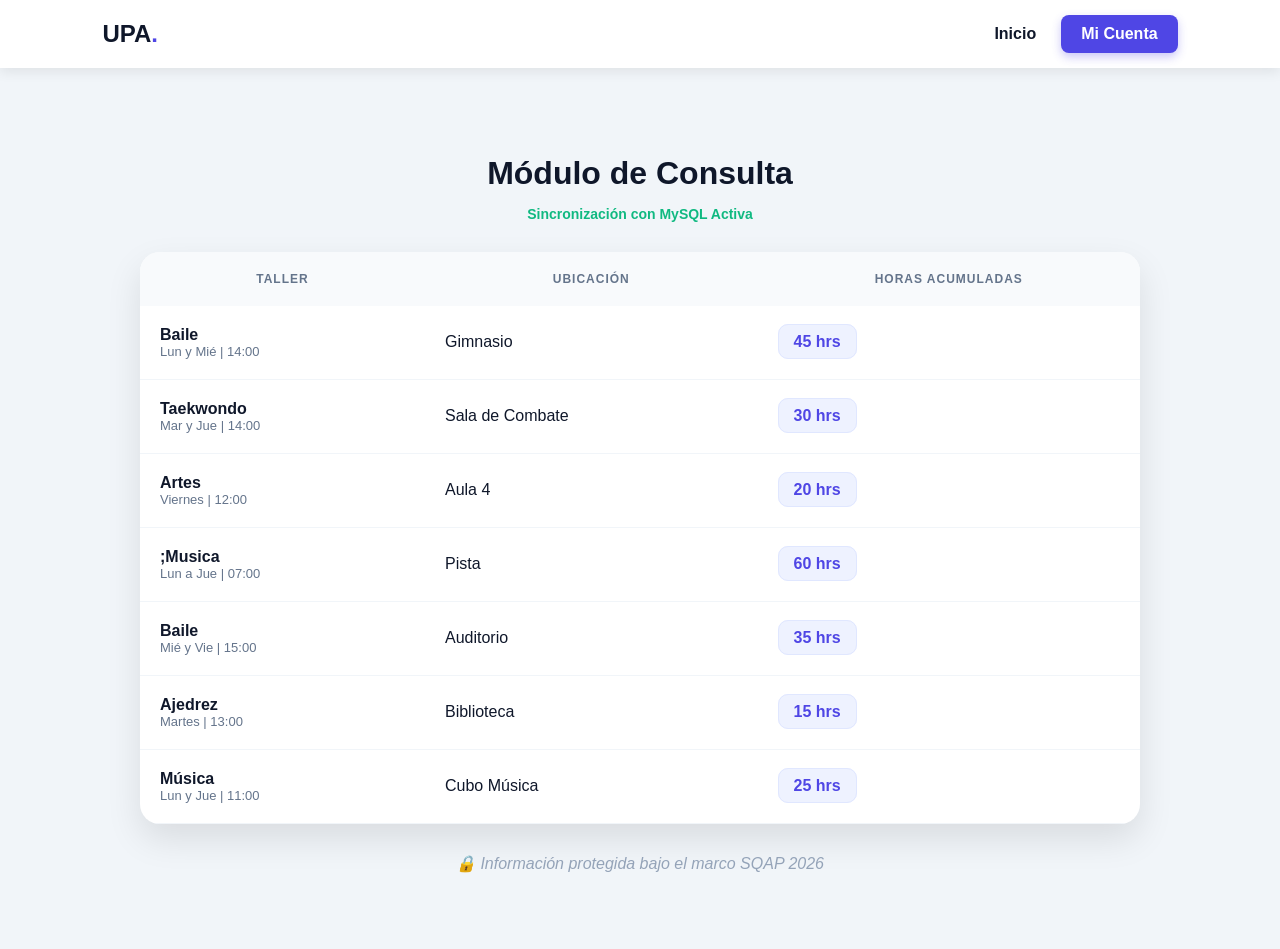
<file: horarios.html>
<!DOCTYPE html>
<html lang="es">
<head>
    <meta charset="UTF-8">
    <meta name="viewport" content="width=device-width, initial-scale=1.0">
    <title>UPA | Consulta de Horas</title>
    <style>
        :root {
            --primary: #4f46e5;
            --secondary: #0f172a;
            --bg: #f1f5f9;
            --white: #ffffff;
        }

        /* Animación de entrada */
        @keyframes slideDown {
            from { transform: translateY(-20px); opacity: 0; }
            to { transform: translateY(0); opacity: 1; }
        }

        @keyframes fadeIn {
            from { opacity: 0; transform: translateY(10px); }
            to { opacity: 1; transform: translateY(0); }
        }

        body { 
            margin: 0; 
            font-family: 'Segoe UI', Tahoma, Geneva, Verdana, sans-serif; 
            background-color: var(--bg); 
            color: var(--secondary);
        }

        /* Navegación Mejorada */
        nav {
            padding: 15px 8%;
            background: var(--white);
            display: flex;
            justify-content: space-between;
            align-items: center;
            box-shadow: 0 4px 12px rgba(0,0,0,0.08);
            animation: slideDown 0.5s ease-out;
        }

        .logo { font-size: 24px; font-weight: 800; text-decoration: none; color: var(--secondary); }
        .logo span { color: var(--primary); }

        .nav-links { display: flex; align-items: center; gap: 25px; }
        
        .nav-link { 
            text-decoration: none; 
            color: var(--secondary); 
            font-weight: 600; 
            transition: 0.3s;
        }
        .nav-link:hover { color: var(--primary); }

        .btn-cuenta {
            background: var(--primary);
            color: white;
            padding: 10px 20px;
            border-radius: 8px;
            text-decoration: none;
            font-weight: 700;
            transition: 0.3s;
            box-shadow: 0 4px 10px rgba(79, 70, 229, 0.3);
        }
        .btn-cuenta:hover { transform: scale(1.05); background: #4338ca; }

        .container { max-width: 1000px; margin: 40px auto; padding: 20px; animation: fadeIn 0.8s ease-out; }
        
        h2 { text-align: center; font-size: 32px; margin-bottom: 5px; }
        .status { text-align: center; color: #10b981; font-weight: bold; margin-bottom: 30px; font-size: 14px; }

        /* Estilo de la Tabla */
        .table-wrapper {
            background: var(--white);
            border-radius: 20px;
            overflow: hidden;
            box-shadow: 0 15px 35px rgba(0,0,0,0.1);
        }

        table { width: 100%; border-collapse: collapse; }
        th { background: #f8fafc; padding: 20px; color: #64748b; text-transform: uppercase; font-size: 12px; letter-spacing: 1px; }
        td { padding: 20px; border-bottom: 1px solid #f1f5f9; transition: 0.2s; }
        tr:hover td { background: #fdfdff; }

        .taller-name { font-weight: 700; color: var(--secondary); font-size: 16px; }
        .taller-meta { font-size: 13px; color: #64748b; display: block; }

        .badge-hora {
            background: #eef2ff;
            color: var(--primary);
            padding: 8px 15px;
            border-radius: 10px;
            font-weight: 800;
            border: 1px solid #e0e7ff;
        }

        .note { text-align: center; margin-top: 30px; color: #94a3b8; font-style: italic; }
    </style>
</head>
<body>

    <nav>
        <a href="index.html" class="logo">UPA<span>.</span></a>
        <div class="nav-links">
            <a href="index.html" class="nav-link">Inicio</a>
            <a href="registro.html" class="btn-cuenta">Mi Cuenta</a>
        </div>
    </nav>

    <main class="container">
        <h2>Módulo de Consulta</h2>
        <p class="status">Sincronización con MySQL Activa</p>

        <div class="table-wrapper">
            <table>
                <thead>
                    <tr>
                        <th>Taller</th>
                        <th>Ubicación</th>
                        <th>Horas Acumuladas</th>
                    </tr>
                </thead>
                <tbody>
                    <tr><td><span class="taller-name">Baile</span><span class="taller-meta">Lun y Mié | 14:00</span></td><td>Gimnasio</td><td><span class="badge-hora">45 hrs</span></td></tr>
                    <tr><td><span class="taller-name">Taekwondo</span><span class="taller-meta">Mar y Jue | 14:00</span></td><td>Sala de Combate</td><td><span class="badge-hora">30 hrs</span></td></tr>
                    <tr><td><span class="taller-name">Artes</span><span class="taller-meta">Viernes | 12:00</span></td><td>Aula 4</td><td><span class="badge-hora">20 hrs</span></td></tr>
                    <tr><td><span class="taller-name">;Musica</span><span class="taller-meta">Lun a Jue | 07:00</span></td><td>Pista</td><td><span class="badge-hora">60 hrs</span></td></tr>
                    <tr><td><span class="taller-name">Baile</span><span class="taller-meta">Mié y Vie | 15:00</span></td><td>Auditorio</td><td><span class="badge-hora">35 hrs</span></td></tr>
                    <tr><td><span class="taller-name">Ajedrez</span><span class="taller-meta">Martes | 13:00</span></td><td>Biblioteca</td><td><span class="badge-hora">15 hrs</span></td></tr>
                    <tr><td><span class="taller-name">Música</span><span class="taller-meta">Lun y Jue | 11:00</span></td><td>Cubo Música</td><td><span class="badge-hora">25 hrs</span></td></tr>
                </tbody>
            </table>
        </div>
        <p class="note">🔒 Información protegida bajo el marco SQAP 2026</p>
    </main>

</body>
</html>
</file>
